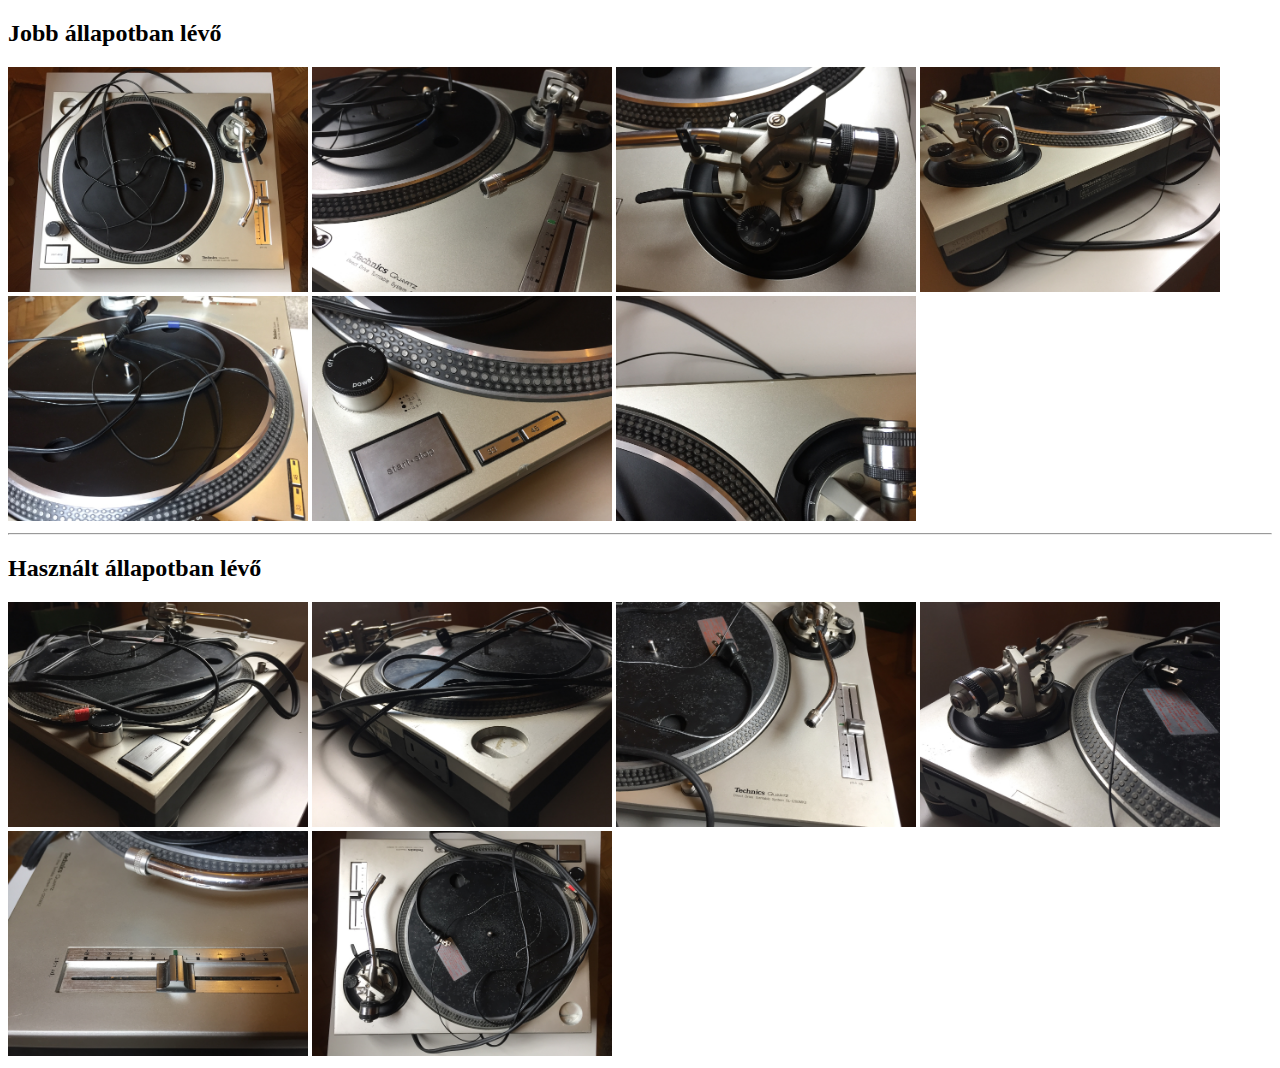
<file: technics.html>
<!DOCTYPE html>
<html>
  <head>
    <meta charset="utf-8">
    <title></title>
    <link href="/css/lightbox.min.css" rel="stylesheet">
    <script src="/js/lj.min.js"></script>
  </head>
  <body>
    <h2>Jobb állapotban lévő</h2>
    <a href="images/technics/n1.JPG" data-lightbox="Újabb" data-title="Újabb"><img src="images/technics/n1.JPG" width="300" /></a>
    <a href="images/technics/n2.JPG" data-lightbox="Újabb" data-title="Újabb"><img src="images/technics/n2.JPG" width="300" /></a>
    <a href="images/technics/n3.JPG" data-lightbox="Újabb" data-title="Újabb"><img src="images/technics/n3.JPG" width="300" /></a>
    <a href="images/technics/n4.JPG" data-lightbox="Újabb" data-title="Újabb"><img src="images/technics/n4.JPG" width="300" /></a>
    <a href="images/technics/n5.JPG" data-lightbox="Újabb" data-title="Újabb"><img src="images/technics/n5.JPG" width="300" /></a>
    <a href="images/technics/n6.JPG" data-lightbox="Újabb" data-title="Újabb"><img src="images/technics/n6.JPG" width="300" /></a>
    <a href="images/technics/n7.JPG" data-lightbox="Újabb" data-title="Újabb"><img src="images/technics/n7.JPG" width="300" /></a>

    <hr>
    <h2>Használt állapotban lévő</h2>
    <a href="images/technics/old1.JPG" data-lightbox="Régebbi" data-title="Régebbi"><img src="images/technics/old1.JPG" width="300" /></a>
    <a href="images/technics/old2.JPG" data-lightbox="Régebbi" data-title="Régebbi"><img src="images/technics/old2.JPG" width="300" /></a>
    <a href="images/technics/old3.JPG" data-lightbox="Régebbi" data-title="Régebbi"><img src="images/technics/old3.JPG" width="300" /></a>
    <a href="images/technics/old4.JPG" data-lightbox="Régebbi" data-title="Régebbi"><img src="images/technics/old4.JPG" width="300" /></a>
    <a href="images/technics/old5.JPG" data-lightbox="Régebbi" data-title="Régebbi"><img src="images/technics/old5.JPG" width="300" /></a>
    <a href="images/technics/old6.JPG" data-lightbox="Régebbi" data-title="Régebbi"><img src="images/technics/old6.JPG" width="300" /></a>
  </body>
</html>
</file>
